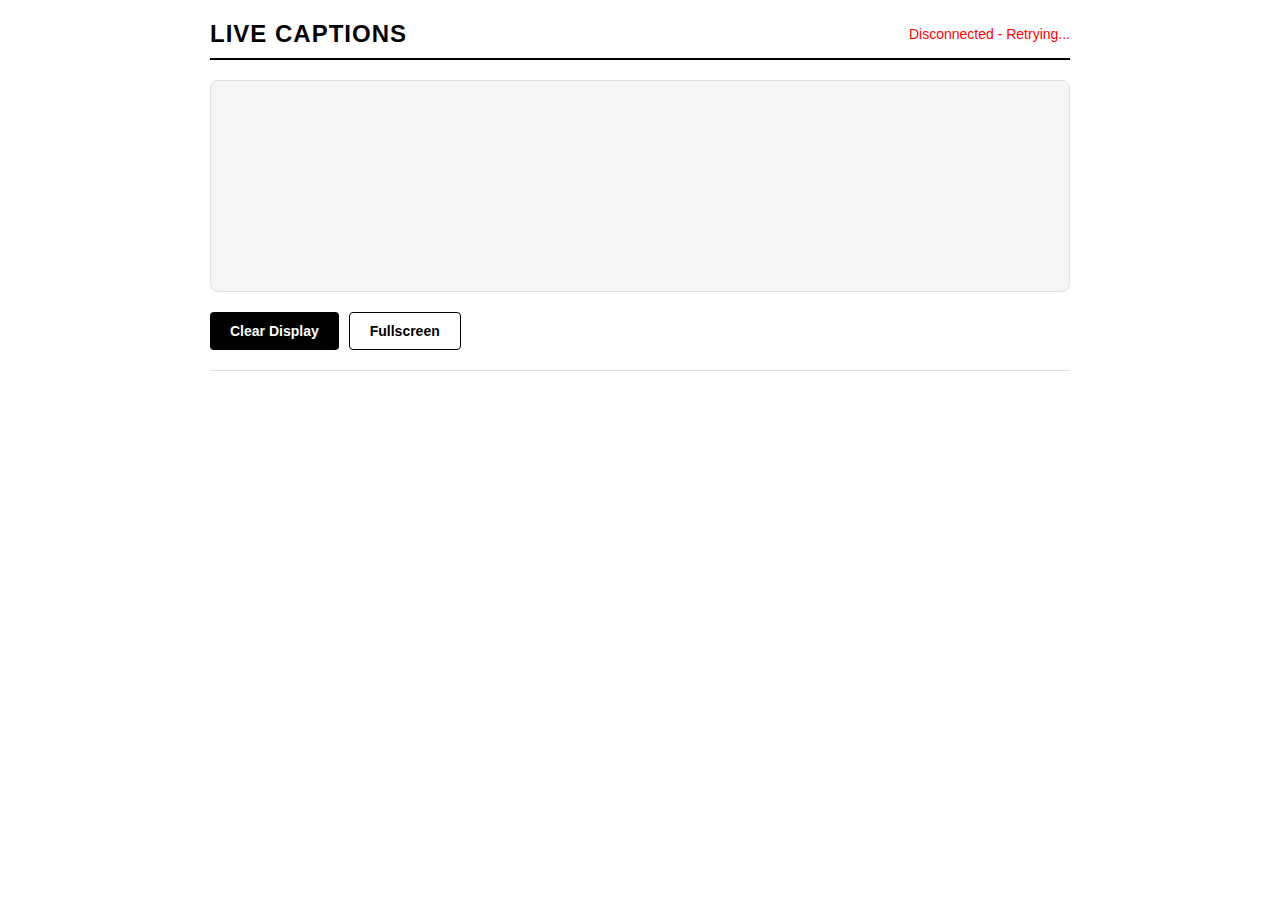
<file: overlay_client.html>
<!doctype html>
<html lang="en">
<head>
    <meta charset="utf-8" />
    <meta name="viewport" content="width=device-width, initial-scale=1" />
    <title>Realtime Captions Viewer</title>
    <style>
        :root {
            --bg-color: #ffffff;
            --text-color: #000000;
            --panel-bg: #f5f5f5;
            --accent-color: #000000;
            --muted-color: #666666;
            --border-color: #e0e0e0;
        }

        body {
            margin: 0;
            background: var(--bg-color);
            font-family: 'Segoe UI', Roboto, Helvetica, Arial, sans-serif;
            color: var(--text-color);
            height: 100vh;
            display: flex;
            flex-direction: column;
        }

        .container {
            max-width: 900px;
            margin: 0 auto;
            padding: 20px;
            width: 100%;
            box-sizing: border-box;
            flex: 1;
            display: flex;
            flex-direction: column;
        }

        header {
            display: flex;
            justify-content: space-between;
            align-items: center;
            margin-bottom: 20px;
            border-bottom: 2px solid var(--accent-color);
            padding-bottom: 10px;
        }

        h1 {
            margin: 0;
            font-size: 24px;
            font-weight: 700;
            text-transform: uppercase;
            letter-spacing: 1px;
        }

        .status {
            font-size: 14px;
            color: var(--muted-color);
            font-weight: 500;
        }

        .main-display {
            background: var(--panel-bg);
            padding: 30px;
            border-radius: 8px;
            border: 1px solid var(--border-color);
            margin-bottom: 20px;
            min-height: 150px;
            display: flex;
            flex-direction: column;
            justify-content: center;
            align-items: center;
            text-align: center;
        }

        #vad-status {
            font-size: 14px;
            font-weight: 700;
            color: var(--muted-color);
            height: 20px;
            margin-bottom: 10px;
            text-transform: uppercase;
        }

        #partial-text {
            font-size: 28px;
            color: var(--muted-color);
            min-height: 30px;
            line-height: 1.4;
            margin-bottom: 5px;
        }

        #partial-trans {
            font-size: 20px;
            color: #888;
            font-style: italic;
            margin-bottom: 15px;
            min-height: 25px;
        }

        #final-text {
            font-size: 32px;
            font-weight: 600;
            color: var(--text-color);
            line-height: 1.4;
        }

        #final-trans {
            font-size: 24px;
            color: #444;
            font-style: italic;
            margin-top: 5px;
        }

        .controls {
            display: flex;
            gap: 10px;
            margin-bottom: 20px;
        }

        button {
            background: var(--text-color);
            color: var(--bg-color);
            border: none;
            padding: 10px 20px;
            border-radius: 4px;
            cursor: pointer;
            font-weight: 600;
            font-size: 14px;
            transition: opacity 0.2s;
        }

        button:hover {
            opacity: 0.8;
        }

        button.secondary {
            background: transparent;
            border: 1px solid var(--text-color);
            color: var(--text-color);
        }

        .history-container {
            flex: 1;
            overflow-y: auto;
            border-top: 1px solid var(--border-color);
            padding-top: 20px;
        }

        .history-item {
            padding: 8px 0;
            border-bottom: 1px solid var(--border-color);
            font-size: 16px;
            color: var(--muted-color);
            display: flex;
        }

        .timestamp {
            font-family: monospace;
            margin-right: 15px;
            color: var(--accent-color);
            font-weight: 600;
            min-width: 80px;
        }

        /* Scrollbar styling */
        ::-webkit-scrollbar {
            width: 8px;
        }
        ::-webkit-scrollbar-track {
            background: #f1f1f1;
        }
        ::-webkit-scrollbar-thumb {
            background: #888;
            border-radius: 4px;
        }
        ::-webkit-scrollbar-thumb:hover {
            background: #555;
        }
    </style>
</head>
<body>
    <div class="container">
        <header>
            <h1>Live Captions</h1>
            <div id="connection-status" class="status">Disconnected</div>
        </header>

        <div class="main-display">
            <div id="vad-status"></div>
            <div id="final-text"></div>
            <div id="final-trans"></div>
            <div id="partial-text"></div>
            <div id="partial-trans"></div>
        </div>

        <div class="controls">
            <button id="btn-clear">Clear Display</button>
            <button id="btn-fullscreen" class="secondary">Fullscreen</button>
        </div>

        <div class="history-container" id="history-list">
            <!-- History items will appear here -->
        </div>
    </div>

    <script>
        (function() {
            const statusEl = document.getElementById('connection-status');
            const partialEl = document.getElementById('partial-text');
            const partialTransEl = document.getElementById('partial-trans');
            const finalEl = document.getElementById('final-text');
            const finalTransEl = document.getElementById('final-trans');
            const vadEl = document.getElementById('vad-status');
            const historyEl = document.getElementById('history-list');
            const clearBtn = document.getElementById('btn-clear');
            const fullscreenBtn = document.getElementById('btn-fullscreen');

            // Button Handlers
            clearBtn.onclick = () => {
                finalEl.innerText = '';
                finalTransEl.innerText = '';
                partialEl.innerText = '';
                partialTransEl.innerText = '';
            };

            fullscreenBtn.onclick = () => {
                if (!document.fullscreenElement) {
                    document.documentElement.requestFullscreen();
                } else {
                    if (document.exitFullscreen) {
                        document.exitFullscreen();
                    }
                }
            };

            // WebSocket Connection
            const wsProto = location.protocol === 'https:' ? 'wss' : 'ws';
            const wsUrl = `${wsProto}://${location.host}/ws?role=viewer`;
            let ws;
            let reconnectDelay = 1000;

            function connect() {
                statusEl.innerText = 'Connecting...';
                
                ws = new WebSocket(wsUrl);

                ws.onopen = () => {
                    statusEl.innerText = 'Connected';
                    statusEl.style.color = 'green';
                    reconnectDelay = 1000;
                };

                ws.onclose = () => {
                    statusEl.innerText = 'Disconnected - Retrying...';
                    statusEl.style.color = 'red';
                    setTimeout(connect, reconnectDelay);
                    reconnectDelay = Math.min(60000, reconnectDelay * 1.5);
                };

                ws.onerror = (e) => {
                    ws.close();
                };

                ws.onmessage = (ev) => {
                    try {
                        const data = JSON.parse(ev.data);
                        const type = data.type;

                        if (type === 'realtime') {
                            partialEl.innerText = data.text || '';
                            partialTransEl.innerText = data.trans || '';
                        } else if (type === 'fullSentence') {
                            const text = data.text || '';
                            const trans = data.trans || '';
                            finalEl.innerText = text;
                            finalTransEl.innerText = trans;
                            partialEl.innerText = '';
                            partialTransEl.innerText = '';
                            
                            // Add to history
                            if (text.trim()) {
                                const row = document.createElement('div');
                                row.className = 'history-item';
                                const time = new Date().toLocaleTimeString([], { hour: '2-digit', minute: '2-digit', second: '2-digit' });
                                row.innerHTML = `<span class="timestamp">${time}</span>
                                                 <div style="display:flex; flex-direction:column;">
                                                    <span>${text}</span>
                                                    <span style="font-size:0.9em; color:#888; font-style:italic;">${trans}</span>
                                                 </div>`;
                                historyEl.prepend(row);
                            }
                        } else if (type === 'vad_start') {
                            vadEl.innerText = 'LISTENING...';
                        } else if (type === 'vad_stop') {
                            vadEl.innerText = '';
                        }
                    } catch (e) {
                        console.error('Invalid message:', e);
                    }
                };
            }

            // Start connection
            connect();
        })();
    </script>
</body>
</html>
</file>
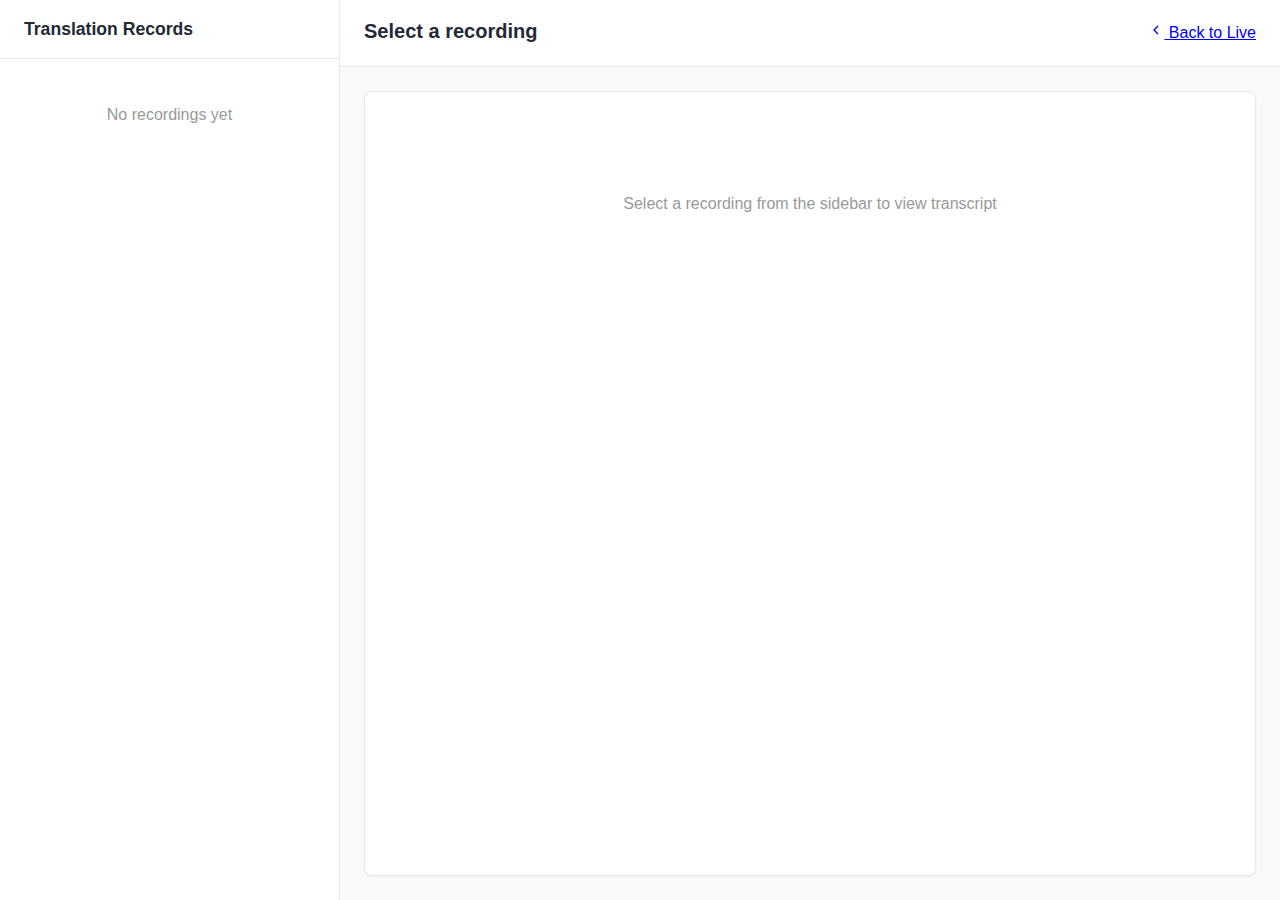
<file: frontend/recordings.html>
<!DOCTYPE html>
<html lang="vi">
<head>
  <meta charset="UTF-8">
  <meta name="viewport" content="width=device-width, initial-scale=1.0">
  <title>Translation Records | ASR Thesis</title>
  <link rel="stylesheet" href="style.css">
</head>
<body>
  <div class="recordings-page">
    <aside class="recordings-sidebar">
      <div class="sidebar-header">
        <h2 class="sidebar-title">Translation Records</h2>
      </div>
      <div class="recordings-list" id="recordingsList">
        <div class="empty-state" style="padding: 2rem 1rem; text-align: center; color: #999;">
          <p>No recordings yet</p>
        </div>
      </div>
    </aside>

    <main class="recordings-content">
      <div class="content-header">
        <div class="content-title-group">
          <h2 id="recordingTitle">Select a recording</h2>
          <div class="content-subtitle" id="recordingSubtitle"></div>
        </div>
        <a href="./index.html" class="back-to-live">
          <svg width="16" height="16" viewBox="0 0 24 24" fill="none" stroke="currentColor" stroke-width="2">
            <path d="m15 18-6-6 6-6"/>
          </svg>
          Back to Live
        </a>
      </div>

      <div class="content-body" id="transcriptContent">
        <div class="transcript-container-full">
          <div class="empty-state" style="text-align: center; padding: 4rem 2rem; color: #999;">
            <p>Select a recording from the sidebar to view transcript</p>
          </div>
        </div>
      </div>
    </main>
  </div>

  <div class="modal-overlay" id="renameModal">
    <div class="modal">
      <div class="modal-header">
        <h3>Rename Recording</h3>
        <button class="modal-close" onclick="closeRenameModal()">×</button>
      </div>
      <div class="modal-body">
        <div class="form-group">
          <label>New Name</label>
          <input type="text" id="renameInput" placeholder="Enter recording name...">
        </div>
      </div>
      <div class="modal-footer">
        <button class="btn btn-secondary" onclick="closeRenameModal()">Cancel</button>
        <button class="btn btn-primary" onclick="saveRename()">Save</button>
      </div>
    </div>
  </div>

  <div class="modal-overlay" id="deleteModal">
    <div class="modal">
      <div class="modal-header">
        <h3>Delete Recording</h3>
        <button class="modal-close" onclick="closeDeleteModal()">×</button>
      </div>
      <div class="modal-body">
        <p>Are you sure you want to delete this recording? This action cannot be undone.</p>
      </div>
      <div class="modal-footer">
        <button class="btn btn-secondary" onclick="closeDeleteModal()">Cancel</button>
        <button class="btn btn-primary" style="background: #ef4444;" onclick="confirmDelete()">Delete</button>
      </div>
    </div>
  </div>

  <script>
    let currentRecordings = [];
    let currentRecordingId = null;

    // Load recordings on page load
    window.addEventListener('DOMContentLoaded', () => {
      loadRecordings();
    });

    function loadRecordings() {
      try {
          currentRecordings = JSON.parse(localStorage.getItem('recordings') || '[]');
      } catch (e) {
          currentRecordings = [];
      }
      
      const list = document.getElementById('recordingsList');
      list.innerHTML = '';
      
      if (currentRecordings.length === 0) {
        list.innerHTML = '<div class="empty-state" style="padding: 2rem 1rem; text-align: center; color: #999;"><p>No recordings yet</p></div>';
        return;
      }
      
      // Sắp xếp mới nhất lên đầu
      currentRecordings.sort((a, b) => b.id - a.id);
      
      currentRecordings.forEach((recording, index) => {
        const item = document.createElement('div');
        item.className = 'recording-item' + (index === 0 ? ' active' : '');
        item.setAttribute('data-id', recording.id);
        
        const displayName = recording.customName || `${recording.date} ${recording.time}`;
        
        item.innerHTML = `
          <div class="recording-info">
            <div class="recording-date">${displayName}</div>
            <div class="recording-time">${recording.time} • ${recording.duration}</div>
          </div>
          <div class="recording-actions">
            <button class="menu-btn" onclick="toggleMenu(event, ${recording.id})">⋯</button>
            <div class="context-menu" id="menu-${recording.id}">
              <div class="context-menu-item" onclick="renameRecording(${recording.id})">Rename</div>
              <div class="context-menu-item delete" onclick="deleteRecording(${recording.id})">Delete</div>
            </div>
          </div>
        `;
        
        item.addEventListener('click', function(e) {
          if (!e.target.closest('.recording-actions')) {
            selectRecording(recording.id);
          }
        });
        
        list.appendChild(item);
      });
      
      // Load selected recording
      const selectedId = localStorage.getItem('selectedRecordingId');
      if (selectedId && currentRecordings.find(r => r.id == selectedId)) {
        selectRecording(selectedId);
        localStorage.removeItem('selectedRecordingId');
      } else if (currentRecordings.length > 0) {
        selectRecording(currentRecordings[0].id);
      }
    }

    function selectRecording(id) {
      currentRecordingId = id;
      
      // Update active state
      document.querySelectorAll('.recording-item').forEach(item => {
        item.classList.toggle('active', item.getAttribute('data-id') == id);
      });
      
      // Find recording
      const recording = currentRecordings.find(r => r.id == id);
      if (!recording) return;
      
      // Update header
      const titleEl = document.getElementById('recordingTitle');
      const subTitleEl = document.getElementById('recordingSubtitle');
      
      if(titleEl) titleEl.textContent = recording.customName || `${recording.date} ${recording.time}`;
      if(subTitleEl) subTitleEl.textContent = `Duration: ${recording.duration}`;
      
      // Update transcript
      const container = document.querySelector('.transcript-container-full');
      container.innerHTML = '';
      
      if (!recording.transcript || recording.transcript.length === 0) {
        container.innerHTML = '<div class="empty-state" style="text-align: center; padding: 4rem 2rem; color: #999;"><p>No transcript available</p></div>';
        return;
      }
      
      recording.transcript.forEach(block => {
        const div = document.createElement('div');
        div.className = 'transcript-block';
        // Sử dụng style giống trang chính
        div.innerHTML = `
          <div class="transcript-timestamp">${block.timestamp}</div>
          <div class="transcript-vi">${block.vi}</div>
          ${block.en ? `<div class="transcript-en en-text">${block.en}</div>` : ''}
        `;
        container.appendChild(div);
      });
    }

    function toggleMenu(event, id) {
      event.stopPropagation();
      const menu = document.getElementById(`menu-${id}`);
      
      document.querySelectorAll('.context-menu').forEach(m => {
        if (m !== menu) m.classList.remove('active');
      });
      
      if(menu) menu.classList.toggle('active');
    }

    let currentRenameId = null;

    function renameRecording(id) {
      currentRenameId = id;
      document.getElementById('renameModal').classList.add('active');
      const input = document.getElementById('renameInput');
      input.value = '';
      input.focus();
      closeAllMenus();
    }

    function closeRenameModal() {
      document.getElementById('renameModal').classList.remove('active');
      currentRenameId = null;
    }

    function saveRename() {
      const newName = document.getElementById('renameInput').value.trim();
      if (newName && currentRenameId) {
        const idx = currentRecordings.findIndex(r => r.id == currentRenameId);
        if (idx !== -1) {
          currentRecordings[idx].customName = newName;
          localStorage.setItem('recordings', JSON.stringify(currentRecordings));
          closeRenameModal();
          loadRecordings();
          
          // Select lại thằng vừa rename
          selectRecording(currentRenameId);
        }
      } else {
        closeRenameModal();
      }
    }

    let deleteTargetId = null;

    function deleteRecording(id) {
      deleteTargetId = id;
      document.getElementById('deleteModal').classList.add('active');
      closeAllMenus();
    }

    function closeDeleteModal() {
      document.getElementById('deleteModal').classList.remove('active');
      deleteTargetId = null;
    }

    function confirmDelete() {
      if (deleteTargetId) {
        currentRecordings = currentRecordings.filter(r => r.id != deleteTargetId);
        localStorage.setItem('recordings', JSON.stringify(currentRecordings));
        loadRecordings();
        
        // Nếu xóa thằng đang chọn, clear màn hình phải
        if (deleteTargetId == currentRecordingId) {
            document.getElementById('recordingTitle').textContent = "Select a recording";
            document.getElementById('recordingSubtitle').textContent = "";
            document.querySelector('.transcript-container-full').innerHTML = '<div class="empty-state" style="text-align: center; padding: 4rem 2rem; color: #999;"><p>Select a recording...</p></div>';
        }
      }
      closeDeleteModal();
    }

    function closeAllMenus() {
      document.querySelectorAll('.context-menu').forEach(m => m.classList.remove('active'));
    }

    document.addEventListener('click', () => {
      closeAllMenus();
    });
  </script>
</body>
</html>
</file>
<file: frontend/style.css>
* {
    margin: 0;
    padding: 0;
    box-sizing: border-box;
}

:root {
    --primary: #3b82f6;
    --primary-dark: #2563eb;
    --primary-light: #dbeafe;
    --success: #10b981;
    --danger: #ef4444;
    --text: #1f2937;
    --text-light: #6b7280;
    --text-muted: #9ca3af;
    --bg: #ffffff;
    --bg-gray: #f9fafb;
    --border: #e5e7eb;
}

body {
    font-family: -apple-system, BlinkMacSystemFont, 'Segoe UI', Roboto, sans-serif;
    color: var(--text);
    background: var(--bg-gray);
    line-height: 1.5;
}

.app {
    min-height: 100vh;
    display: flex;
}

.main {
    flex: 1;
    display: flex;
    flex-direction: column;
}

.toolbar {
    background: white;
    border-bottom: 1px solid var(--border);
    padding: 1rem 1.5rem;
    display: flex;
    align-items: center;
    justify-content: space-between;
    gap: 2rem;
}

.toolbar-left,
.toolbar-center,
.toolbar-right {
    display: flex;
    align-items: center;
    gap: 1rem;
}

.toolbar-center {
    flex: 1;
    justify-content: center;
}

.logo-text {
    font-size: 1.25rem;
    font-weight: 600;
    color: var(--text);
    margin: 0;
}

.dropdown {
    position: relative;
}

.dropdown-btn {
    padding: 0.5rem 1rem;
    background: var(--bg-gray);
    border: 1px solid var(--border);
    border-radius: 6px;
    font-size: 0.9rem;
    cursor: pointer;
    display: flex;
    align-items: center;
    gap: 0.5rem;
    transition: all 0.2s;
}

.dropdown-btn:hover {
    background: #f3f4f6;
}

.dropdown-arrow {
    width: 0;
    height: 0;
    border-left: 4px solid transparent;
    border-right: 4px solid transparent;
    border-top: 5px solid var(--text-light);
}

.dropdown-menu {
    position: absolute;
    top: calc(100% + 0.25rem);
    left: 0;
    background: white;
    border: 1px solid var(--border);
    border-radius: 6px;
    box-shadow: 0 4px 12px rgba(0, 0, 0, 0.1);
    min-width: 160px;
    display: none;
    z-index: 100;
}

.dropdown-menu.wide {
    min-width: 280px;
}

.dropdown-menu.active {
    display: block;
}

.dropdown-section {
    padding: 0.5rem 0;
}

.dropdown-label {
    padding: 0.5rem 1rem;
    font-size: 0.75rem;
    font-weight: 600;
    color: var(--text-muted);
    text-transform: uppercase;
    letter-spacing: 0.5px;
}

.dropdown-divider {
    height: 1px;
    background: var(--border);
    margin: 0.25rem 0;
}

.dropdown-item {
    padding: 0.75rem 1rem;
    cursor: pointer;
    transition: background 0.2s;
    font-size: 0.9rem;
    white-space: nowrap;
    overflow: hidden;
    text-overflow: ellipsis;
}

.dropdown-item:hover {
    background: var(--bg-gray);
}

.dropdown-item.selected {
    background: var(--primary-light, #e0e7ff);
    color: var(--primary, #4f46e5);
    font-weight: 600;
}

.dropdown-item:first-child {
    border-radius: 6px 6px 0 0;
}

.dropdown-item:last-child {
    border-radius: 0 0 6px 6px;
}

.dropdown-item.mic-item {
    padding-left: 2rem;
    font-size: 0.85rem;
}

.audio-meter-horizontal {
    display: flex;
    align-items: center;
    gap: 3px;
    height: 32px;
}

.meter-bar-h {
    width: 4px;
    height: 16px;
    background: var(--border);
    border-radius: 2px;
    transition: all 0.1s;
}

.meter-bar-h.active {
    background: var(--success);
    height: 24px;
}

.timer {
    font-variant-numeric: tabular-nums;
    font-size: 1.5rem;
    font-weight: 600;
    color: var(--text);
    min-width: 90px;
    text-align: center;
}

.record-btn {
    width: 56px;
    height: 56px;
    background: linear-gradient(135deg, var(--primary), var(--primary-dark));
    border: none;
    border-radius: 8px;
    cursor: pointer;
    display: flex;
    align-items: center;
    justify-content: center;
    transition: all 0.3s;
    box-shadow: 0 4px 12px rgba(59, 130, 246, 0.3);
    position: relative;
}

.record-btn:hover:not(:disabled) {
    transform: translateY(-2px);
    box-shadow: 0 6px 16px rgba(59, 130, 246, 0.4);
}

.record-btn:disabled {
    cursor: not-allowed;
    opacity: 0.7;
}

/* Connecting state - grey spinner */
.record-btn.connecting {
    background: linear-gradient(135deg, #9ca3af, #6b7280);
    box-shadow: 0 4px 12px rgba(107, 114, 128, 0.3);
    pointer-events: none;
}

.record-btn.connecting svg {
    display: none;
}

.record-btn.connecting::after {
    content: '';
    width: 22px;
    height: 22px;
    border: 3px solid rgba(255, 255, 255, 0.3);
    border-top-color: white;
    border-radius: 50%;
    animation: spin 0.8s linear infinite;
}

@keyframes spin {
    to { transform: rotate(360deg); }
}

/* Recording state - pulsing red */
.record-btn.recording {
    background: linear-gradient(135deg, var(--danger), #dc2626);
    box-shadow: 0 0 0 0 rgba(239, 68, 68, 0.5);
    animation: record-pulse 2s ease-in-out infinite;
}

@keyframes record-pulse {
    0%, 100% {
        box-shadow: 0 0 0 0 rgba(239, 68, 68, 0.5);
    }
    50% {
        box-shadow: 0 0 0 12px rgba(239, 68, 68, 0);
    }
}

.record-btn svg {
    width: 24px;
    height: 24px;
    color: white;
    fill: white;
}

.btn-icon {
    width: 36px;
    height: 36px;
    background: var(--bg-gray);
    border: 1px solid var(--border);
    border-radius: 6px;
    cursor: pointer;
    display: flex;
    align-items: center;
    justify-content: center;
    transition: all 0.2s;
    color: var(--text);
    font-size: 0.85rem;
    font-weight: 500;
}

.btn-icon:hover {
    background: #e5e7eb;
}

.content {
    flex: 1;
    display: flex;
    overflow: hidden;
}

/* Dual Panel Container (TransyncAI-style) */
.dual-panel-container {
    display: flex;
    flex: 1;
    gap: 0;
    overflow: hidden;
}

.transcript-panel {
    flex: 1;
    display: flex;
    flex-direction: column;
    background: white;
    border-right: 1px solid var(--border);
    overflow: hidden;
}

.transcript-panel:last-child {
    border-right: none;
}

.panel-header {
    padding: 0.75rem 1rem;
    border-bottom: 1px solid var(--border);
    display: flex;
    align-items: center;
    justify-content: space-between;
    background: #fafafa;
}

.panel-lang {
    display: flex;
    align-items: center;
    gap: 0.5rem;
}

.lang-selectors {
    display: flex;
    align-items: center;
    gap: 0.4rem;
}

.lang-selectors .dropdown {
    position: relative;
}

.lang-select-btn {
    padding: 0.35rem 0.7rem;
    font-size: 0.85rem;
    min-width: 90px;
}

.lang-selectors .lang-arrow {
    color: var(--text-muted);
    font-size: 0.9rem;
    font-weight: 600;
    -webkit-user-select: none;
}

.lang-dropdown {
    max-height: 320px;
    overflow-y: auto;
    min-width: 180px;
}

.lang-badge {
    background: var(--bg-gray);
    border: 1px solid var(--border);
    padding: 0.25rem 0.5rem;
    border-radius: 4px;
    font-size: 0.8rem;
    font-weight: 600;
    color: var(--text);
    text-transform: uppercase;
}

.lang-arrow {
    color: var(--text-muted);
    font-size: 0.9rem;
}

.panel-actions {
    display: flex;
    gap: 0.25rem;
    align-items: center;
    flex-shrink: 0;
}

/* Export dropdown in panel-actions */
.export-dropdown-wrapper {
    position: relative;
}

.export-dropdown {
    right: 0;
    left: auto;
    min-width: 160px;
}

.panel-content {
    flex: 1;
    overflow-y: auto;
    padding: 1rem;
    background: white;
}

.transcript-segment {
    background: transparent;
    border: none;
    border-bottom: 1px solid var(--border);
    border-radius: 0;
    padding: 0.75rem 0;
    margin-bottom: 0;
}

.transcript-segment:last-child {
    border-bottom: none;
}

/* Segment Header with Speaker Badge and Timestamp */
.segment-header {
    display: flex;
    align-items: center;
    gap: 0.5rem;
    margin-bottom: 0.5rem;
}

.speaker-badge {
    background: var(--primary);
    color: white;
    padding: 0.125rem 0.5rem;
    border-radius: 4px;
    font-size: 0.75rem;
    font-weight: 600;
}

.speaker-badge.speaker-1 {
    background: #3b82f6;
}

.speaker-badge.speaker-2 {
    background: #10b981;
}

.speaker-badge.speaker-3 {
    background: #f59e0b;
}

.speaker-badge.speaker-4 {
    background: #8b5cf6;
}

.seg-timestamp {
    font-size: 0.75rem;
    color: var(--text-muted);
    font-variant-numeric: tabular-nums;
}

/* Segment Source (Vietnamese/Original) */
.segment-source {
    font-size: 1rem;
    line-height: 1.6;
    color: #1f2937;
    font-weight: 500;
    word-wrap: break-word;
}

/* Segment Target (Translation) */
.segment-target {
    font-size: 0.9rem;
    line-height: 1.5;
    color: #6b7280;
    margin-top: 0.25rem;
    padding-left: 0.75rem;
    border-left: 2px solid var(--primary);
}

.segment-target:empty {
    display: none;
}

/* Partial vs Final styling */
.transcript-segment.partial .segment-source {
    color: #374151;
}

.transcript-segment.final .segment-source {
    color: #111827;
    font-weight: 600;
}

.committed {
    color: #111827;
}

.pending {
    color: #6b7280;
    font-style: italic;
}

.font-sm .vi-text {
    font-size: 0.9rem;
}

.font-sm .en-text {
    font-size: 0.85rem;
}

.font-lg .vi-text {
    font-size: 1.2rem;
}

.font-lg .en-text {
    font-size: 1.1rem;
}

.font-xl .vi-text {
    font-size: 1.4rem;
}

.font-xl .en-text {
    font-size: 1.3rem;
}

.empty-state {
    display: flex;
    flex-direction: column;
    align-items: center;
    justify-content: center;
    padding: 4rem 2rem;
    text-align: center;
    color: var(--text-light);
}

.empty-state p {
    margin: 0.25rem 0;
}

.sidebar {
    width: 320px;
    background: white;
    border-left: 1px solid var(--border);
    display: none;
    flex-direction: column;
}

.sidebar.active {
    display: flex;
}

.sidebar-header {
    padding: 1rem 1.5rem;
    border-bottom: 1px solid var(--border);
    display: flex;
    align-items: center;
    justify-content: space-between;
}

.sidebar-header h3 {
    font-size: 1.1rem;
    font-weight: 600;
}

.sidebar-link {
    font-size: 0.9rem;
    color: var(--primary);
    text-decoration: none;
}

.sidebar-link:hover {
    text-decoration: underline;
}

.sidebar-content {
    flex: 1;
    overflow-y: auto;
    padding: 1rem;
}

.recording-card {
    background: var(--bg-gray);
    border: 1px solid var(--border);
    border-radius: 6px;
    padding: 0.75rem 1rem;
    margin-bottom: 0.5rem;
    display: flex;
    align-items: center;
    justify-content: space-between;
    gap: 0.5rem;
}

.recording-card:hover {
    background: #f3f4f6;
}

.recording-card .recording-info {
    flex: 1;
    min-width: 0;
}

.recording-date {
    font-size: 0.85rem;
    font-weight: 500;
    white-space: nowrap;
    overflow: hidden;
    text-overflow: ellipsis;
}

.recording-duration,
.recording-time {
    font-size: 0.75rem;
    color: var(--text-light);
    font-variant-numeric: tabular-nums;
}

.recording-card-actions {
    display: flex;
    gap: 0.25rem;
    flex-shrink: 0;
}

.btn-view-small,
.btn-delete-small {
    width: 28px;
    height: 28px;
    padding: 0;
    border: none;
    border-radius: 4px;
    cursor: pointer;
    display: flex;
    align-items: center;
    justify-content: center;
    transition: all 0.2s;
}

.btn-view-small {
    background: var(--primary);
    color: white;
}

.btn-view-small:hover {
    background: var(--primary-dark);
}

.btn-delete-small {
    background: transparent;
    color: var(--text-light);
}

.btn-delete-small:hover {
    background: #fee2e2;
    color: var(--danger);
}

.modal-overlay {
    position: fixed;
    inset: 0;
    background: rgba(0, 0, 0, 0.5);
    display: none;
    align-items: center;
    justify-content: center;
    z-index: 1000;
}

.modal-overlay.active {
    display: flex;
}

.modal {
    background: white;
    border-radius: 12px;
    max-width: 500px;
    width: 90%;
    max-height: 80vh;
    overflow: hidden;
    box-shadow: 0 10px 25px rgba(0, 0, 0, 0.1);
}

.modal-header {
    padding: 1.5rem;
    border-bottom: 1px solid var(--border);
    display: flex;
    align-items: center;
    justify-content: space-between;
}

.modal-header h3 {
    font-size: 1.25rem;
    font-weight: 600;
}

.modal-close {
    width: 32px;
    height: 32px;
    background: transparent;
    border: none;
    font-size: 1.5rem;
    cursor: pointer;
    border-radius: 6px;
    color: var(--text-light);
    display: flex;
    align-items: center;
    justify-content: center;
}

.modal-close:hover {
    background: var(--bg-gray);
}

.modal-body {
    padding: 1.5rem;
}

.modal-body .text-muted {
    color: var(--text-muted);
    font-size: 0.875rem;
    margin-top: 0.5rem;
}

.modal-footer {
    padding: 1rem 1.5rem;
    border-top: 1px solid var(--border);
    display: flex;
    gap: 0.75rem;
    justify-content: flex-end;
}

.form-group {
    margin-bottom: 1.5rem;
}

.form-group:last-child {
    margin-bottom: 0;
}

.form-group label {
    display: block;
    margin-bottom: 0.5rem;
    font-weight: 500;
    font-size: 0.9rem;
}

.form-group input,
.form-group textarea {
    width: 100%;
    padding: 0.75rem;
    border: 1px solid var(--border);
    border-radius: 6px;
    font-size: 0.95rem;
    font-family: inherit;
}

.form-group input:focus,
.form-group textarea:focus {
    outline: none;
    border-color: var(--primary);
    box-shadow: 0 0 0 2px rgba(59, 130, 246, 0.1);
}

.form-group textarea {
    min-height: 100px;
    resize: vertical;
}

.input-with-btn {
    display: flex;
    gap: 0.5rem;
    align-items: stretch;
}

.input-with-btn input {
    flex: 1;
    min-width: 0;
}

.btn-accent {
    background: linear-gradient(135deg, #8b5cf6, #6366f1);
    color: white;
    border: none;
    white-space: nowrap;
    font-weight: 500;
    padding: 0.5rem 0.75rem;
    border-radius: 6px;
    font-size: 0.8rem;
    cursor: pointer;
    transition: all 0.2s;
}

.btn-accent:hover {
    background: linear-gradient(135deg, #7c3aed, #4f46e5);
    transform: translateY(-1px);
    box-shadow: 0 2px 8px rgba(99, 102, 241, 0.3);
}

.btn-accent:disabled {
    opacity: 0.6;
    cursor: not-allowed;
    transform: none;
    box-shadow: none;
}

.btn {
    padding: 0.5rem 1rem;
    border-radius: 6px;
    font-size: 0.9rem;
    cursor: pointer;
    transition: all 0.2s;
    font-family: inherit;
    text-decoration: none;
}

.btn-primary {
    background: var(--primary);
    color: white;
    border: none;
}

.btn-primary:hover {
    background: var(--primary-dark);
}

.btn-secondary {
    background: transparent;
    color: var(--text);
    border: 1px solid var(--border);
}

.btn-secondary:hover {
    background: var(--bg-gray);
}

.btn-sm {
    padding: 0.25rem 0.75rem;
    font-size: 0.8rem;
}

.btn-danger {
    background: var(--danger);
    color: white;
    border: none;
}

.btn-danger:hover {
    background: #dc2626;
}

/* ===== Toast Notification System ===== */
.toast-container {
    position: fixed;
    bottom: 1.5rem;
    right: 1.5rem;
    display: flex;
    flex-direction: column-reverse;
    gap: 0.5rem;
    z-index: 2000;
    pointer-events: none;
}

.toast {
    display: flex;
    align-items: center;
    gap: 0.75rem;
    padding: 0.75rem 1.25rem;
    border-radius: 10px;
    font-size: 0.9rem;
    font-weight: 500;
    color: white;
    box-shadow: 0 8px 24px rgba(0, 0, 0, 0.15);
    animation: toastIn 0.35s ease-out;
    pointer-events: auto;
    max-width: 380px;
    -webkit-backdrop-filter: blur(8px);
    backdrop-filter: blur(8px);
}

.toast.toast-exit {
    animation: toastOut 0.3s ease-in forwards;
}

.toast-icon {
    font-size: 1.1rem;
    flex-shrink: 0;
}

.toast-info {
    background: linear-gradient(135deg, #3b82f6dd, #2563ebdd);
}

.toast-success {
    background: linear-gradient(135deg, #10b981dd, #059669dd);
}

.toast-error {
    background: linear-gradient(135deg, #ef4444dd, #dc2626dd);
}

.toast-warning {
    background: linear-gradient(135deg, #f59e0bdd, #d97706dd);
    color: #1f2937;
}

@keyframes toastIn {
    from {
        transform: translateX(100%) scale(0.8);
        opacity: 0;
    }
    to {
        transform: translateX(0) scale(1);
        opacity: 1;
    }
}

@keyframes toastOut {
    from {
        transform: translateX(0) scale(1);
        opacity: 1;
    }
    to {
        transform: translateX(100%) scale(0.8);
        opacity: 0;
    }
}

/* Legacy notification fallback */
.notification {
    display: none;
}

::-webkit-scrollbar {
    width: 8px;
    height: 8px;
}

::-webkit-scrollbar-track {
    background: var(--bg-gray);
}

::-webkit-scrollbar-thumb {
    background: #cbd5e1;
    border-radius: 4px;
}

::-webkit-scrollbar-thumb:hover {
    background: #94a3b8;
}

.recordings-page {
    display: flex;
    height: 100vh;
    background: var(--bg-gray);
}

.recordings-sidebar {
    width: 340px;
    background: white;
    border-right: 1px solid var(--border);
    display: flex;
    flex-direction: column;
}

.sidebar-title {
    font-size: 1.1rem;
    font-weight: 600;
}

.recordings-list {
    flex: 1;
    overflow-y: auto;
    padding: 0.5rem;
}

.recording-item {
    padding: 1rem;
    margin-bottom: 0.5rem;
    border-radius: 8px;
    cursor: pointer;
    transition: background 0.2s;
    display: flex;
    justify-content: space-between;
    align-items: center;
}

.recording-item:hover,
.recording-item.active {
    background: var(--bg-gray);
}

.recording-info {
    flex: 1;
}

.recording-actions {
    position: relative;
}

.menu-btn {
    width: 28px;
    height: 28px;
    background: transparent;
    border: none;
    border-radius: 4px;
    cursor: pointer;
    display: flex;
    align-items: center;
    justify-content: center;
    color: var(--text-light);
    font-weight: bold;
}

.menu-btn:hover {
    background: var(--border);
}

.context-menu {
    position: absolute;
    right: 0;
    top: 100%;
    background: white;
    border: 1px solid var(--border);
    border-radius: 8px;
    box-shadow: 0 4px 12px rgba(0, 0, 0, 0.15);
    min-width: 120px;
    display: none;
    z-index: 100;
    overflow: visible;
}

.context-menu.active {
    display: block;
}

.context-menu-item {
    padding: 0.75rem 1rem;
    cursor: pointer;
    font-size: 0.875rem;
    transition: background 0.2s;
}

.context-menu-item:first-child {
    border-radius: 8px 8px 0 0;
}

.context-menu-item:last-child {
    border-radius: 0 0 8px 8px;
}

.context-menu-item:hover {
    background: var(--bg-gray);
}

.context-menu-item.delete {
    color: var(--danger);
}

/* Submenu for nested menus */
.context-menu-item.has-submenu {
    position: relative;
}

.context-submenu {
    position: absolute;
    right: 100%;
    left: auto;
    top: 0;
    background: white;
    border: 1px solid var(--border);
    border-radius: 8px;
    box-shadow: 0 4px 12px rgba(0, 0, 0, 0.15);
    min-width: 140px;
    display: none;
    z-index: 101;
}

.context-menu-item.has-submenu:hover .context-submenu {
    display: block;
}

.context-submenu .context-menu-item:first-child {
    border-radius: 8px 8px 0 0;
}

.context-submenu .context-menu-item:last-child {
    border-radius: 0 0 8px 8px;
}

.recordings-content {
    flex: 1;
    display: flex;
    flex-direction: column;
    overflow: hidden;
}

.content-header {
    background: white;
    padding: 1rem 1.5rem;
    border-bottom: 1px solid var(--border);
    display: flex;
    justify-content: space-between;
    align-items: center;
}

.content-header-actions {
    display: flex;
    gap: 0.5rem;
    align-items: center;
}

.content-title-group h2 {
    font-size: 1.25rem;
    font-weight: 600;
    margin-bottom: 0.25rem;
}

.content-subtitle {
    font-size: 0.875rem;
    color: var(--text-light);
}

.back-link {
    font-size: 0.875rem;
    color: var(--primary);
    text-decoration: none;
}

.back-link:hover {
    text-decoration: underline;
}

.content-body {
    flex: 1;
    overflow-y: auto;
    padding: 1.5rem;
    background: var(--bg-gray);
}

.transcript-container-full {
    background: white;
    border-radius: 8px;
    padding: 2rem;
    min-height: 100%;
    box-shadow: 0 1px 3px rgba(0, 0, 0, 0.05);
    border: 1px solid var(--border);
}

.transcript-block {
    margin-bottom: 1.5rem;
}

.transcript-block:last-child {
    margin-bottom: 0;
}

.transcript-timestamp {
    font-size: 0.85rem;
    font-weight: 600;
    color: var(--primary);
    margin-bottom: 0.5rem;
}

@media (max-width: 1024px) {
    .sidebar {
        position: fixed;
        right: 0;
        top: 60px;
        bottom: 0;
        z-index: 100;
        box-shadow: -4px 0 12px rgba(0, 0, 0, 0.1);
        transform: translateX(100%);
        transition: transform 0.3s ease;
        display: flex !important;
    }

    .sidebar.active {
        transform: translateX(0);
    }
}

@media (max-width: 768px) {
    .toolbar {
        flex-wrap: wrap;
        padding: 0.75rem 1rem;
    }

    .toolbar-center {
        order: 3;
        flex: 1 0 100%;
        margin-top: 0.75rem;
    }

    .recordings-page {
        flex-direction: column;
    }

    .recordings-sidebar {
        width: 100%;
        height: auto;
        max-height: 40vh;
        border-right: none;
        border-bottom: 1px solid var(--border);
    }
}

/* Incremental transcript styling */
.vi-text .committed {
    font-weight: 500;
    color: var(--text);
}

.vi-text .pending {
    font-weight: 400;
    color: var(--text-light);
    opacity: 0.8;
}

.transcript-segment.partial .vi-text {
    animation: segment-pulse 1.5s ease-in-out infinite;
}

@keyframes segment-pulse {
    0%, 100% { opacity: 1; }
    50% { opacity: 0.7; }
}

/* Dual-Column Layout - TransyncAI style */
.transcript-segment {
    display: flex;
    gap: 1rem;
    padding: 0.75rem 1rem;
    border-bottom: 1px solid var(--border);
    align-items: flex-start;
    position: relative;
}

.transcript-segment .vi-text {
    flex: 1;
    font-size: 1rem;
    line-height: 1.6;
    color: var(--text);
}

.transcript-segment .en-text {
    flex: 1;
    font-size: 0.95rem;
    line-height: 1.6;
    color: var(--text-light);
    padding-left: 1rem;
    border-left: 2px solid var(--border);
}

.transcript-segment .en-text:empty {
    display: none;
}

.transcript-segment.final {
    background: var(--bg);
}

.transcript-segment.partial {
    background: var(--bg-gray);
}

/* Toggle button for translation */
.transcript-segment .toggle-translation {
    position: absolute;
    right: 0.5rem;
    top: 0.5rem;
    background: none;
    border: none;
    cursor: pointer;
    padding: 0.25rem;
    color: var(--text-muted);
    font-size: 1.2rem;
    line-height: 1;
}

.transcript-segment .toggle-translation:hover {
    color: var(--primary);
}

.transcript-segment.collapsed .en-text {
    display: none;
}

.transcript-segment.collapsed .vi-text {
    flex: 1;
}

/* Responsive - stack on mobile */
@media (max-width: 768px) {
    .transcript-segment {
        flex-direction: column;
        gap: 0.5rem;
    }

    .transcript-segment .en-text {
        border-left: none;
        padding-left: 0;
        border-top: 1px solid var(--border);
        padding-top: 0.5rem;
    }
}

/* Dropdown right alignment */
.dropdown-menu.dropdown-right {
    left: auto;
    right: 0;
}

/* Layout options selected state */
.dropdown-item.layout-option.selected {
    background: var(--bg-gray);
    color: var(--primary);
    font-weight: 600;
}

.dropdown-item.layout-option span {
    margin-right: 0.5rem;
}

/* Layout modes for transcript panel */
.panel-content.layout-source .en-text {
    display: none !important;
}

.panel-content.layout-target .vi-text {
    display: none !important;
}

.panel-content.layout-target .en-text {
    border-left: none;
    padding-left: 0;
    margin-top: 0;
}

/* Dual column layout */
.panel-content.layout-dual .transcript-segment {
    display: grid;
    grid-template-columns: 1fr 1fr;
    gap: 1rem;
    position: relative;
}

.panel-content.layout-dual .vi-text {
    padding-right: 1rem;
    border-right: 1px solid var(--border);
}

.panel-content.layout-dual .en-text {
    border-left: none;
    padding-left: 0;
    margin-top: 0;
}

.panel-content.layout-dual .toggle-translation {
    display: none;
}

/* Committed vs pending text styling */
.vi-text .committed {
    color: #000;
}

.vi-text .pending {
    color: var(--text-light);
    font-style: italic;
}

/* Speaker labels */
.speaker-label {
    display: inline-block;
    font-size: 0.75rem;
    font-weight: 600;
    padding: 2px 8px;
    border-radius: 12px;
    margin-bottom: 6px;
    color: white;
    background: var(--text-muted);
}

.speaker-label:empty {
    display: none;
}

.speaker-label.speaker-1 {
    background: #3b82f6;
    /* Blue */
}

.speaker-label.speaker-2 {
    background: #10b981;
    /* Green */
}

.speaker-label.speaker-3 {
    background: #f59e0b;
    /* Amber */
}

.speaker-label.speaker-4 {
    background: #8b5cf6;
    /* Purple */
}

/* Summary modal (Groq) */
.modal.modal-lg {
    max-width: 700px;
}

.summary-content {
    max-height: 60vh;
    overflow-y: auto;
    line-height: 1.7;
    font-size: 0.95rem;
}

.summary-content h3,
.summary-content h4 {
    margin-top: 1rem;
    margin-bottom: 0.5rem;
    font-weight: 600;
}

.summary-content ul {
    padding-left: 1.5rem;
    margin: 0.5rem 0;
}

.summary-content li {
    margin-bottom: 0.25rem;
}

.summary-content strong {
    color: var(--primary, #3b82f6);
}

/* Form hint text */
.form-hint {
    display: block;
    font-size: 0.8rem;
    color: var(--text-muted, #888);
    margin-top: 0.25rem;
}

/* Topic input with icon */
.input-icon-wrapper {
    position: relative;
}

.input-icon-wrapper .input-icon {
    position: absolute;
    left: 0.75rem;
    top: 50%;
    transform: translateY(-50%);
    font-size: 1rem;
    pointer-events: none;
    opacity: 0.6;
}

.input-icon-wrapper input {
    padding-left: 2.25rem !important;
}
</file>
